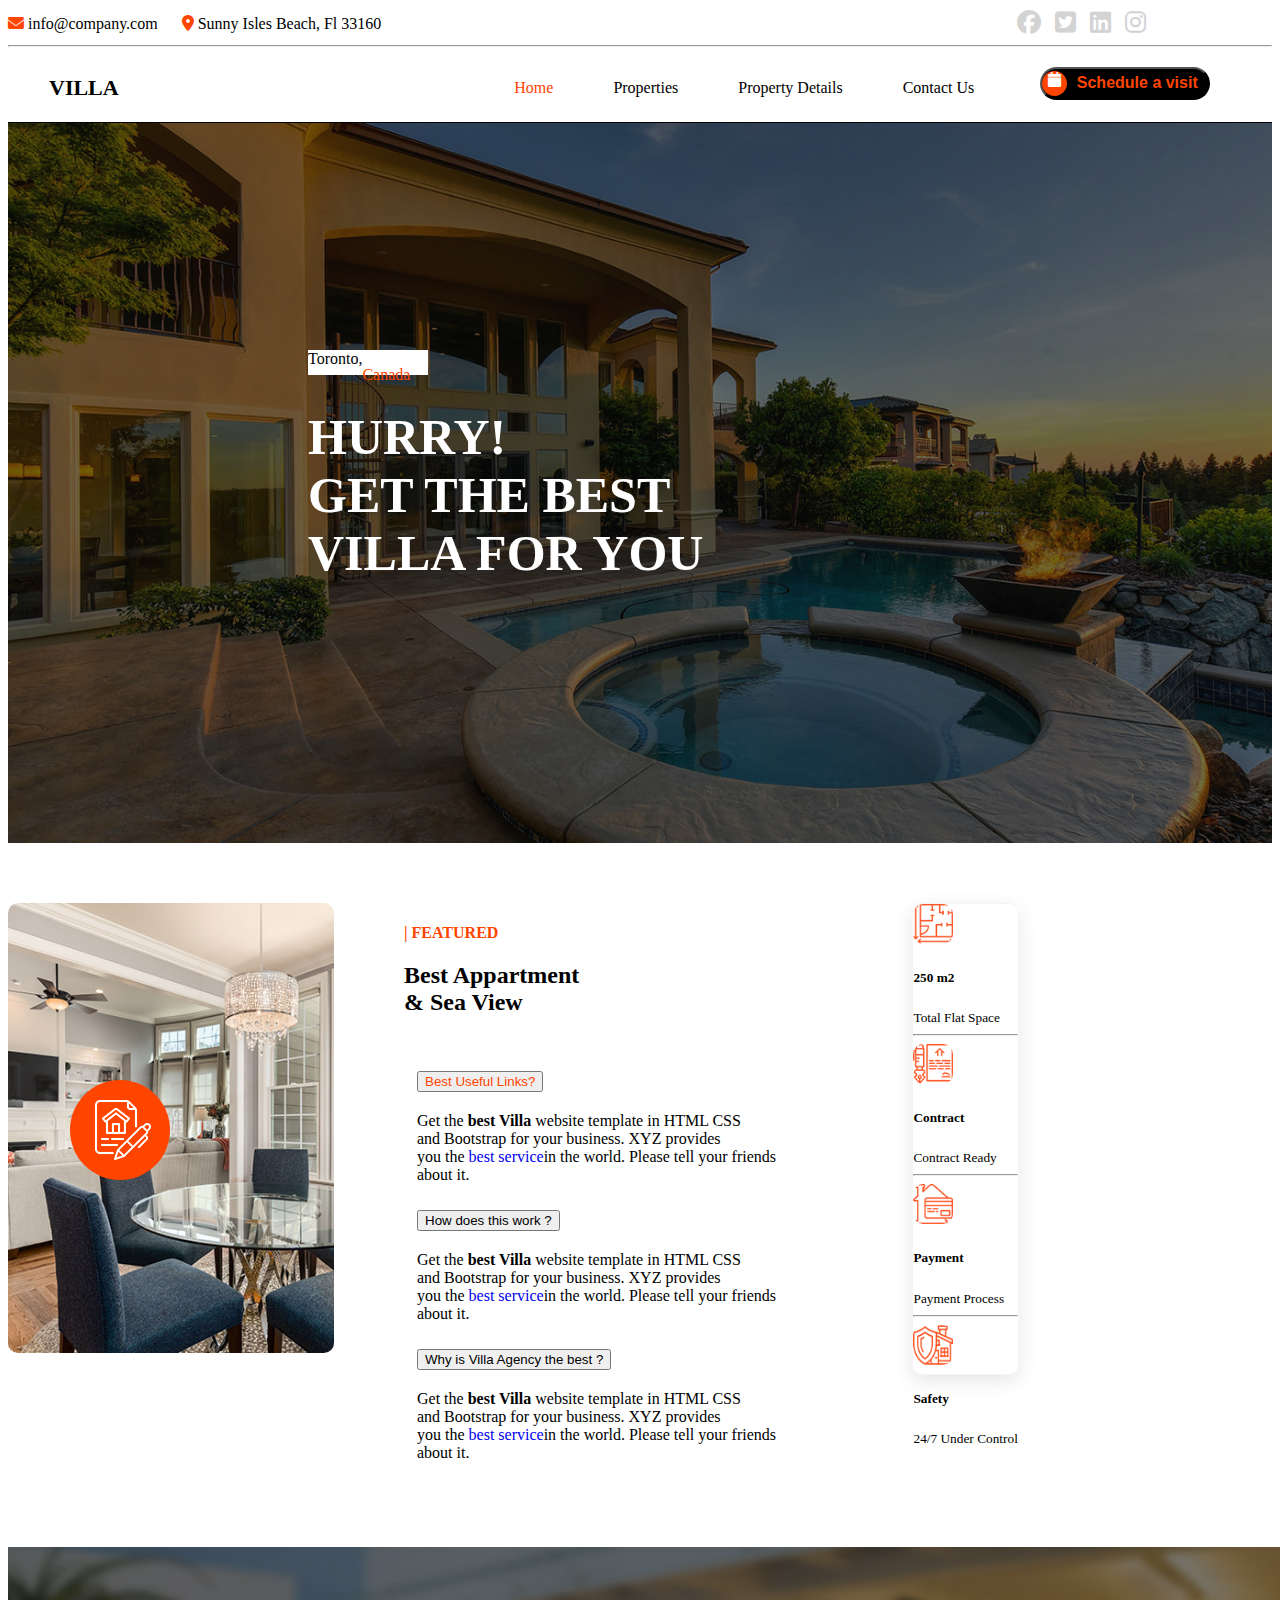
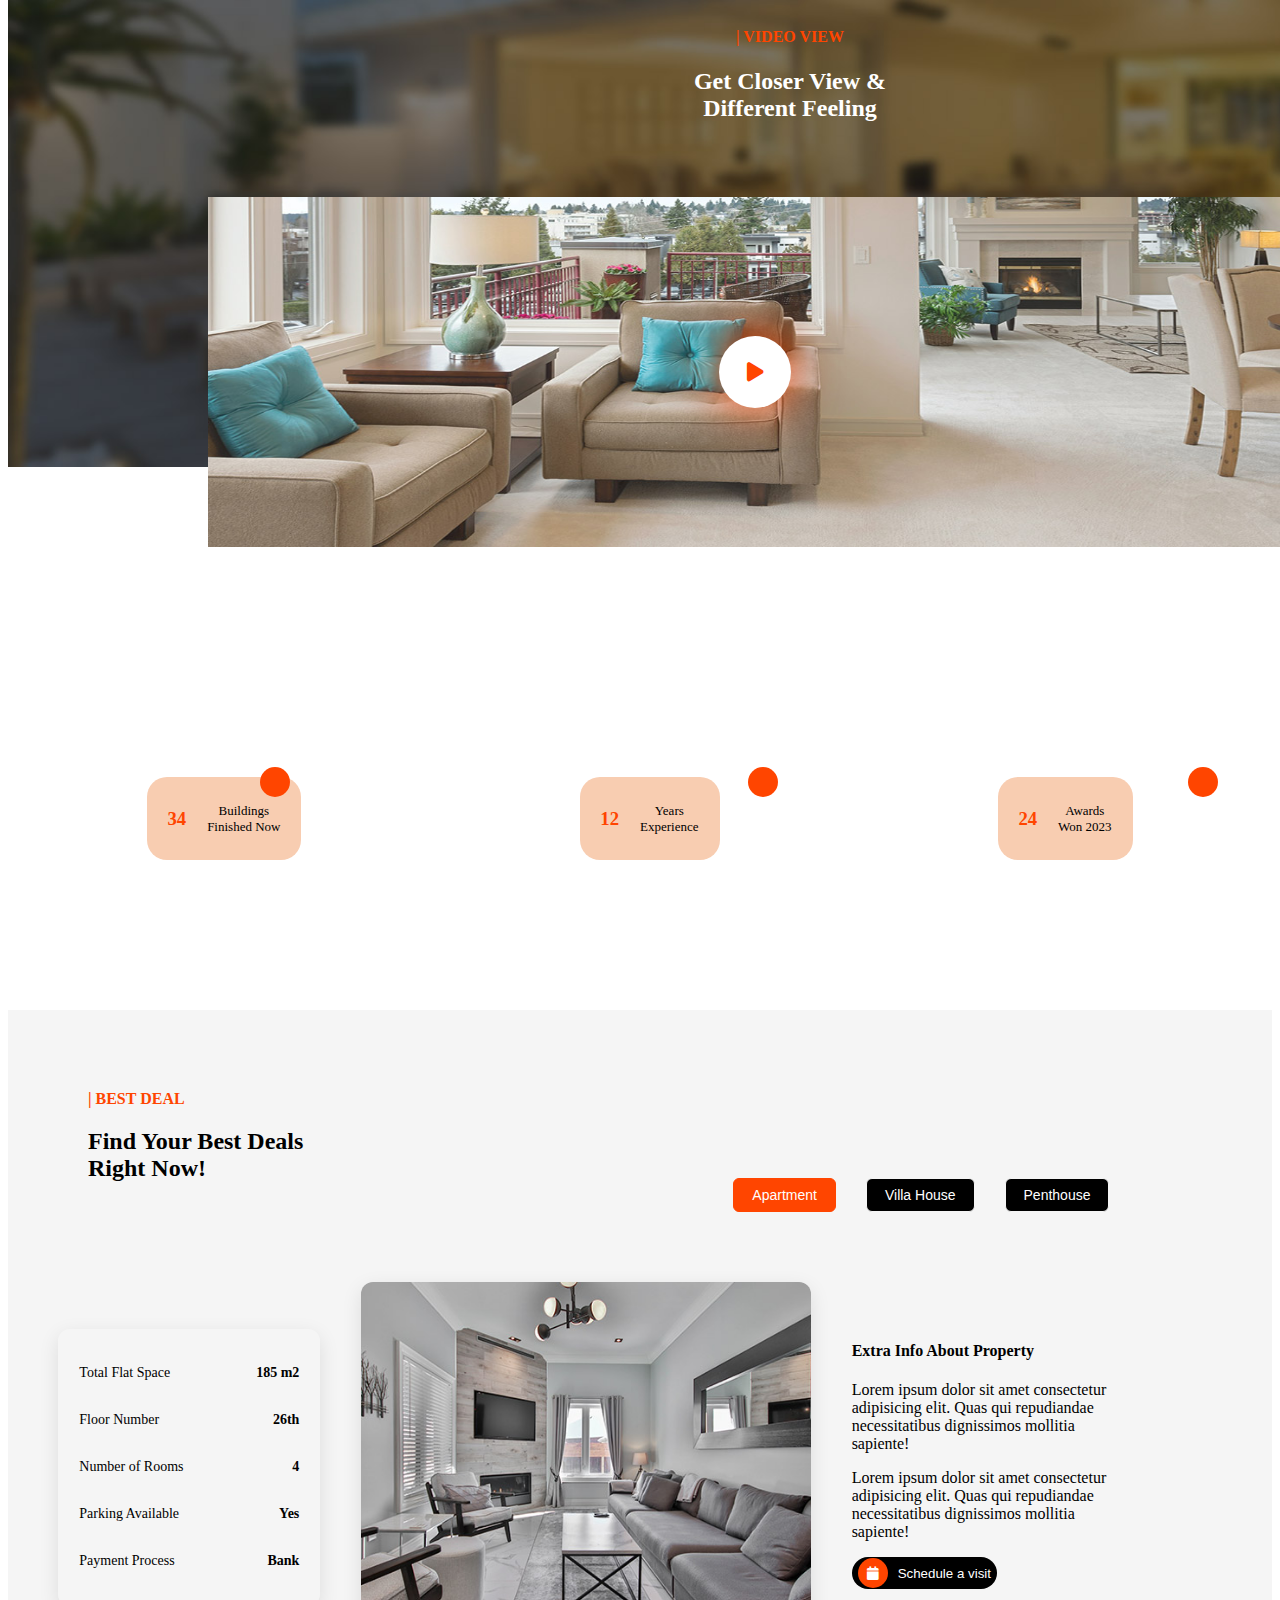
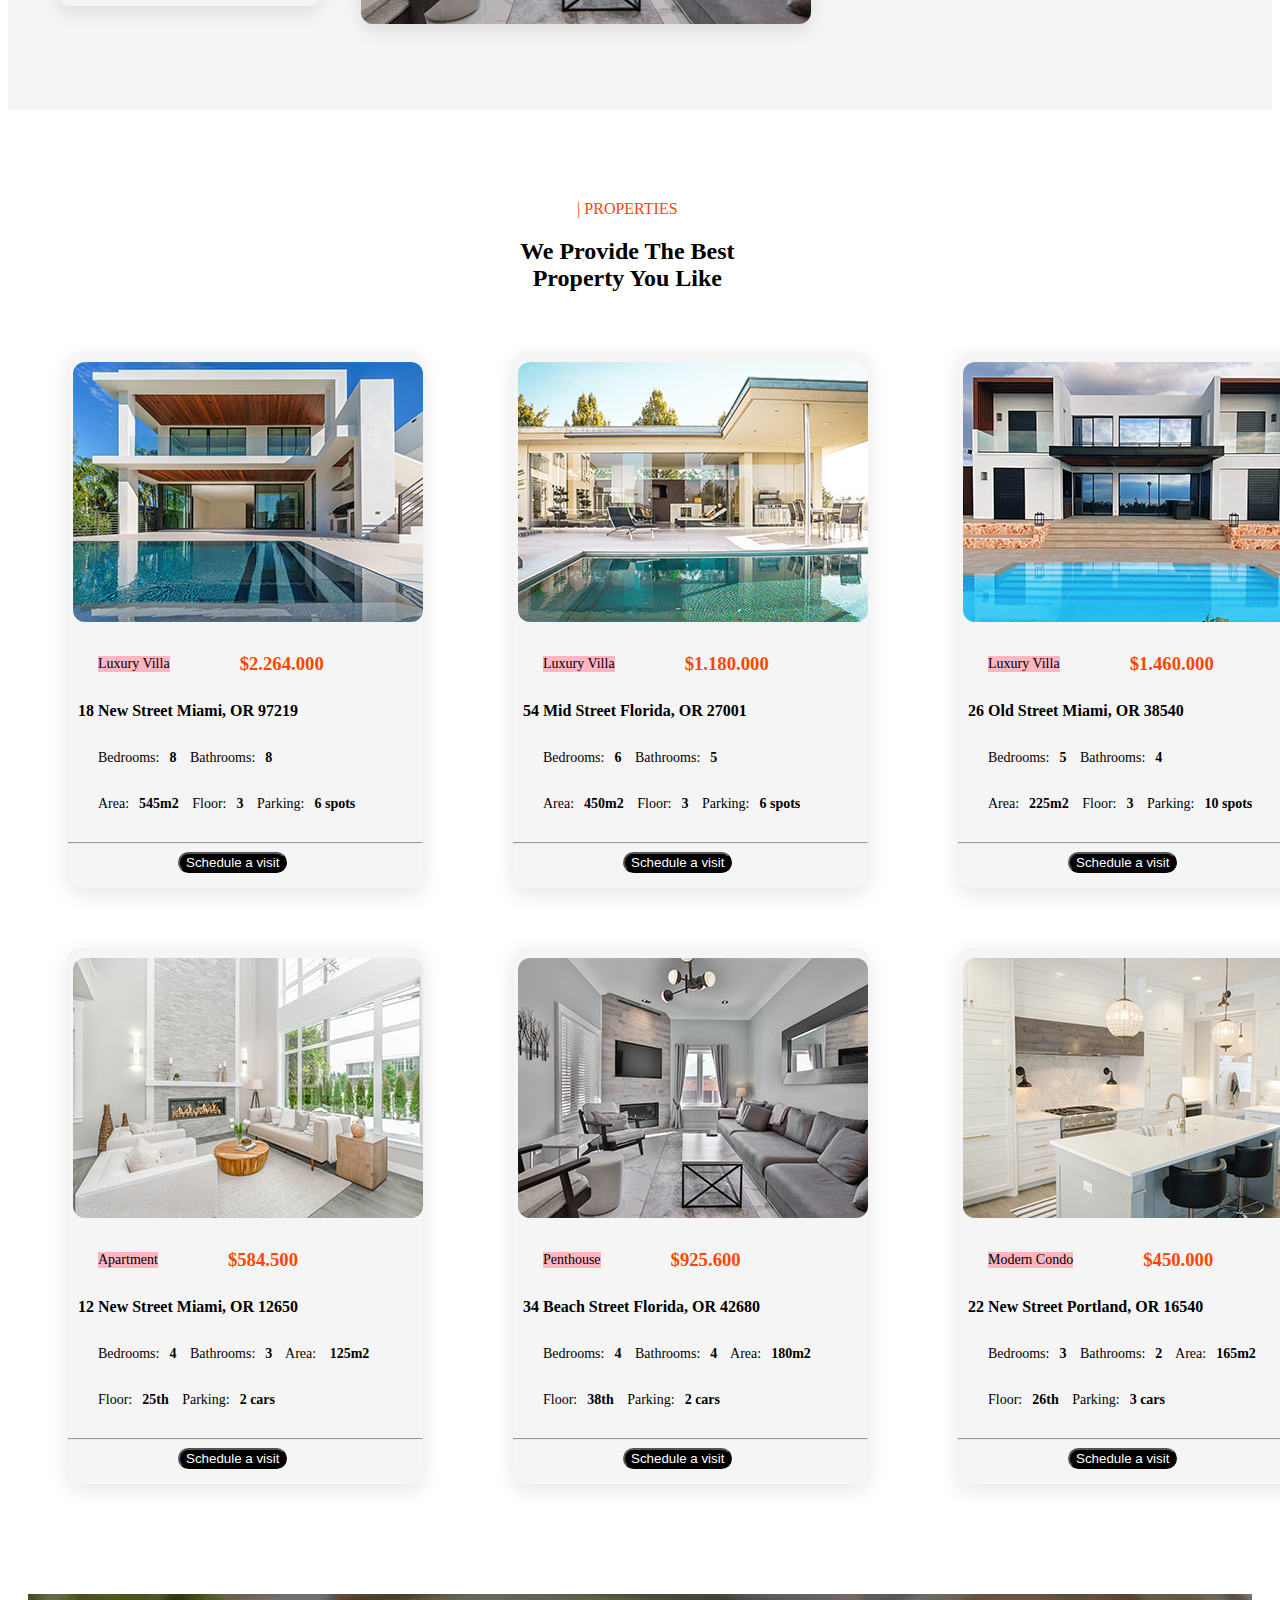
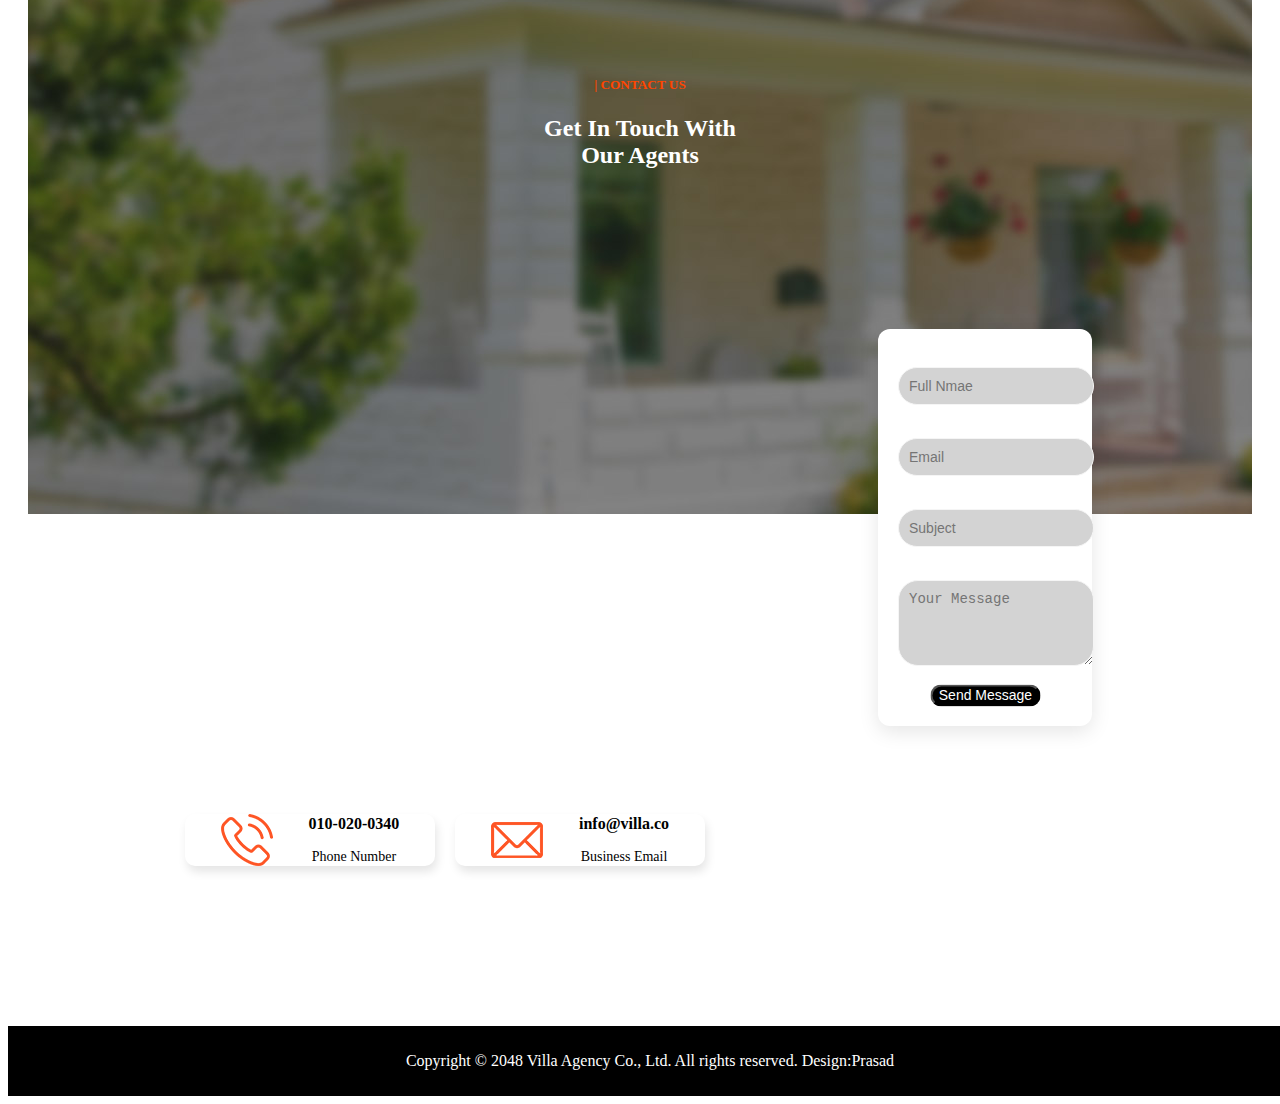
<file: index.html>
<!DOCTYPE html>
<html lang="en">

<head>
  <meta charset="UTF-8">
  <meta name="viewport" content="width=device-width, initial-scale=1.0">
  <title>Villas</title>
  <link rel="stylesheet" href="./styles.css">
  <link rel="stylesheet" href="https://cdnjs.cloudflare.com/ajax/libs/font-awesome/6.4.0/css/all.min.css">
  <link href="https://cdn.jsdelivr.net/npm/bootstrap@5.3.8/dist/css/bootstrap.min.css" rel="stylesheet"
    integrity="sha384-sRIl4kxILFvY47J16cr9ZwB07vP4J8+LH7qKQnuqkuIAvNWLzeN8tE5YBujZqJLB" crossorigin="anonymous">
</head>

<body>
  <!-- Header Section Start Here -->

  <header class="top-header">
    <div class="container">
      <div class="left">
        <span><i class="fa fa-envelope"></i> info@company.com</span>
        <span><i class="fa fa-map-marker-alt"></i> Sunny Isles Beach, Fl 33160</span>
      </div>
      <div class="right">
        <a href="#"><i class="fa-brands fa-facebook"></i></a>
        <a href="#"><i class="fa-brands fa-square-twitter"></i></a>
        <a href="#"><i class="fa-brands fa-linkedin"></i></a>
        <a href="#"><i class="fa-brands fa-instagram"></i></a>
      </div>
    </div>
  </header>
  <hr>

  <!-- Header Section Ends Here -->

  <!-- Nav Bar Starts Here -->
  <nav class="navbar" id="navbar">
    <div class="container">
      <h2 class="logo">VILLA</h2>
      <ul class="nav-links">
        <li><a href="#" class="active1">Home</a></li>
        <li><a href="./properties.html">Properties</a></li>
        <li><a href="./propertyDetails.html">Property Details</a></li>
        <li><a href="./contact.html">Contact Us</a></li>
      </ul>
      <button class="schedule-btn">
        <span class="icon"><i class="fa-solid fa-calendar"></i></span>
        Schedule a visit
      </button>
    </div>
  </nav>

  <!-- Nav Bar Ends Here -->


  <!-- Hero Section Starts Here -->

  <section class="hero">
    <div class="overlay">
      <div class="hero-text">
        <span class="tag">Toronto, <p class="tag1">Canada</p></span>
        <h1>HURRY!<br>GET THE BEST<br>VILLA FOR YOU</h1>
      </div>
    </div>
  </section>

  <!-- Hero Section Ends Here -->

  <!-- Featured Section Starts Here -->

  <section class="featured container">
    <div class="featured-start">
      <div class="featured-left">
        <img src="./assets/images/featured.jpg" alt="Apartment">
      </div>

      <div class="featured-middle">
        <h4 class="section-tag">| FEATURED</h4>
        <h2>Best Appartment <br>
          & Sea View</h2>

        <div class="accordion" id="accordionExample">
          <div class="accordion-item">
            <h2 class="accordion-header">
              <button class="accordion-button" type="button" data-bs-toggle="collapse" data-bs-target="#collapseOne"
                aria-expanded="true" aria-controls="collapseOne" id="active">
                Best Useful Links?
              </button>
            </h2>
            <div id="collapseOne" class="accordion-collapse collapse show" data-bs-parent="#accordionExample">
              <div class="accordion-body">
                Get the <b>best Villa</b> website template in HTML CSS <br>
                and Bootstrap for your business. XYZ provides <br>
                you the <a href="#">best service</a>in the world.
                Please tell your friends about it.
              </div>
            </div>
          </div>
          <div class="accordion-item">
            <h2 class="accordion-header">
              <button class="accordion-button collapsed" type="button" data-bs-toggle="collapse"
                data-bs-target="#collapseTwo" aria-expanded="false" aria-controls="collapseTwo">
                How does this work ?
              </button>
            </h2>
            <div id="collapseTwo" class="accordion-collapse collapse" data-bs-parent="#accordionExample">
              <div class="accordion-body">
                Get the <b>best Villa</b> website template in HTML CSS <br>
                and Bootstrap for your business. XYZ provides <br>
                you the <a href="#">best service</a>in the world.
                Please tell your friends about it.
              </div>
            </div>
          </div>
          <div class="accordion-item">
            <h2 class="accordion-header">
              <button class="accordion-button collapsed" type="button" data-bs-toggle="collapse"
                data-bs-target="#collapseThree" aria-expanded="false" aria-controls="collapseThree">
                Why is Villa Agency the best ?
              </button>
            </h2>
            <div id="collapseThree" class="accordion-collapse collapse" data-bs-parent="#accordionExample">
              <div class="accordion-body">
                Get the <b>best Villa</b> website template in HTML CSS <br>
                and Bootstrap for your business. XYZ provides <br>
                you the <a href="#">best service</a>in the world.
                Please tell your friends about it.
              </div>
            </div>
          </div>
        </div>
      </div>

      <div class="cards">
        <div class="card p-3  border-0 mb-3">
          <div class="d-flex align-items-center">
            <img src="./assets/images/info-icon-01.png" alt="Area" class="feature-icon me-3">
            <div>
              <h5 class="fw-bold">250 m2</h5>
              <small class="text-muted">Total Flat Space</small>
            </div>
          </div>
        </div>
        <hr>

        <div class="card p-3  border-0 mb-3">
          <div class="d-flex align-items-center">
            <img src="./assets/images/info-icon-02.png" alt="Contract" class="feature-icon me-3">
            <div>
              <h5 class=" fw-bold">Contract</h5>
              <small class="text-muted">Contract Ready</small>
            </div>
          </div>
        </div>
        <hr>

        <div class="card p-3  border-0 mb-3">
          <div class="d-flex align-items-center">
            <img src="./assets/images/info-icon-03.png" alt="Payment" class="feature-icon me-3">
            <div>
              <h5 class="fw-bold">Payment</h5>
              <small class="text-muted">Payment Process</small>
            </div>
          </div>
        </div>
        <hr>

        <div class="card p-3  border-0">
          <div class="d-flex align-items-center">
            <img src="./assets/images/info-icon-04.png" alt="Safety" class="feature-icon me-3">
            <div>
              <h5 class="fw-bold">Safety</h5>
              <small class="text-muted">24/7 Under Control</small>
            </div>
          </div>
        </div>
      </div>
    </div>
    <div class="featuredicon"> </div>

  </section>

  <!-- Featured Section Ends Here -->

  <!-- Video Section Starts Here -->
  <div class="video-bg">
    <h4 class="video-tag">| VIDEO VIEW</h4>
    <h2>Get Closer View & <br>
      Different Feeling</h2>
    <div class="video-frame">
      <div class="play-btn"><i class="fa fa-play"></i></div>
    </div>
  </div>


  <div class="stats">

    <div class="stat">
      <h3>34</h3>
      <p>Buildings <br>Finished Now</p>
    </div>
    <div class="orange1"></div>

    <div class="stat">
      <h3>12</h3>
      <p>Years <br>Experience</p>
    </div>
    <div class="orange2"></div>

    <div class="stat">
      <h3>24</h3>
      <p>Awards <br>Won 2023</p>
    </div>
    <div class="orange3"></div>

  </div>
  <!-- Video Section Ends Here -->

  <!-- Deals Section Starts Here -->

  <section class="deals">
    <div class="deal-button">
      <div class="deal-tag">
        <b class="deal-tag1">| BEST DEAL</b><br>
        <h2>Find Your Best Deals <br>
          Right Now!</h2>
      </div>
      <div class="buttons">
        <button class="active">Apartment</button>
        <button class="house">Villa House</button>
        <button class="house">Penthouse</button>
      </div>
    </div>
    <div class="deal-content">
      <div class="deal-left">
        <ul>
          <li>Total Flat Space <b>185 m2</b></li>
          <li>Floor Number <b>26th</b></li>
          <li>Number of Rooms <b>4</b></li>
          <li>Parking Available <b>Yes</b></li>
          <li>Payment Process <b>Bank</b></li>
        </ul>
      </div>

      <div class="deal-middle">
        <img src="./assets/images/deal-01.jpg" alt="deals">
      </div>
      <div class="deal-right">

        <h4>Extra Info About Property</h4>
        <p>Lorem ipsum dolor sit amet consectetur <br>
          adipisicing elit. Quas qui repudiandae <br>
          necessitatibus dignissimos mollitia <br>
          sapiente!</p>

        <p>Lorem ipsum dolor sit amet consectetur <br>
          adipisicing elit. Quas qui repudiandae <br>
          necessitatibus dignissimos mollitia <br>
          sapiente!</p>

        <button class="deal-btn">
          <span class="icon1"><i class="fa-solid fa-calendar"></i></span>
          Schedule a visit
        </button>
      </div>
    </div>
  </section>

  <!-- Deals Section Ends Here -->

  <!-- Properties Section Starts Here -->

  <section class="properties">
    <div class="sub">
      <p class="subtitle">| PROPERTIES</p>
      <h2>We Provide The Best<br>Property You Like</h2>
    </div>

    <div class="properties-card">
      <div class="properties-cards">
        <img src="./assets/images/property-01.jpg" alt="Property 1">
        <div class="price">
          <p class="badge luxury1">Luxury Villa</p>
          <h3>$2.264.000</h3>
        </div>
        <b>18 New Street Miami, OR 97219</b>

        <p> Bedrooms:<b>8</b>
          Bathrooms:<b>8</b></p>
        <p>Area:<b>545m2</b>
          Floor:<b>3</b>
          Parking:<b>6 spots</b></p>
        <hr>
        <button class="visit">Schedule a visit</button>
      </div>

      <div class="properties-cards">
        <img src="./assets/images/property-02.jpg" alt="Property 1">
        <div class="price">
          <p class="badge luxury1">Luxury Villa</p>
          <h3>$1.180.000</h3>
        </div>
        <b>54 Mid Street Florida, OR 27001</b>
        <p>Bedrooms:<b>6</b>
          Bathrooms:<b>5</b></p>
        <p>Area:<b>450m2</b>
          Floor:<b>3</b>
          Parking:<b>6 spots</b></p>
        <hr>
        <button class="visit">Schedule a visit</button>
      </div>

      <div class="properties-cards">
        <img src="./assets/images/property-03.jpg" alt="Property 1">
        <div class="price">
          <p class="badge luxury1">Luxury Villa</p>
          <h3>$1.460.000</h3>
        </div>
        <b>26 Old Street Miami, OR 38540</b>
        <p>Bedrooms:<b>5</b>
          Bathrooms:<b>4</b></p>
        <p>Area:<b>225m2</b>
          Floor:<b>3</b>
          Parking:<b>10 spots</b></p>
        <hr>
        <button class="visit">Schedule a visit</button>
      </div>

    </div>
    <div class="properties-card">
      <div class="properties-cards">
        <img src="./assets/images/property-04.jpg" alt="Property 1">
        <div class="price">
          <p class="badge luxury1">Apartment</p>
          <h3>$584.500</h3>
        </div>
        <b>12 New Street Miami, OR 12650</b>
        <p> Bedrooms:<b>4</b>
          Bathrooms:<b>3</b>
          Area: <b>125m2</b></p>
        <p> Floor:<b>25th</b>
          Parking:<b>2 cars</b></p>
        <hr>
        <button class="visit">Schedule a visit</button>
      </div>

      <div class="properties-cards">
        <img src="./assets/images/property-05.jpg" alt="Property 1">
        <div class="price">
          <p class="badge luxury1">Penthouse</p>
          <h3>$925.600</h3>
        </div>
        <b>34 Beach Street Florida, OR 42680</b>
        <p>Bedrooms:<b>4</b>
          Bathrooms:<b>4</b>
          Area:<b>180m2</b></p>
        <p>Floor:<b>38th</b>
          Parking:<b>2 cars</b></p>
        <hr>
        <button class="visit">Schedule a visit</button>
      </div>

      <div class="properties-cards">
        <img src="./assets/images/property-06.jpg" alt="Property 1">
        <div class="price">
          <p class="badge luxury1">Modern Condo</p>
          <h3>$450.000</h3>
        </div>
        <b>22 New Street Portland, OR 16540</b>
        <p>Bedrooms:<b>3</b>
          Bathrooms:<b>2</b>
          Area:<b>165m2</b></p>
        <p> Floor:<b>26th</b>
          Parking:<b>3 cars</b></p>
        <hr>
        <button class="visit">Schedule a visit</button>
      </div>
    </div>
  </section>

  <!-- Properties Section Ends Here -->

  <!-- Contact Section Starts Here -->

  <section class="contact-section">
    <div class="title">
      <h5 class="sub-title">| CONTACT US</h5>
      <h2>Get In Touch With <br> Our Agents</h2>

      <div class="contact-container">
        <div class="map">
          <iframe
            src="https://www.google.com/maps/embed?pb=!1m18!1m12!1m3!1d406062.26008847635!2d82.8885214818924!3d17.70242955826712!2m3!1f0!2f0!3f0!3m2!1i1024!2i768!4f13.1!3m3!1m2!1s0x3a395afb375cec97%3A0xc0775a251e45f1ed!2sRushikonda%20Beach!5e1!3m2!1sen!2sin!4v1757775574494!5m2!1sen!2sin"
            width="600" height="450" style="border:0;" allowfullscreen="" loading="lazy"
            referrerpolicy="no-referrer-when-downgrade">
          </iframe>
        </div>

        <div class="form">
          <form>
            <label for="name"> Name</label>
            <input type="text" id="name" name="name" placeholder="Full Nmae">

            <label for="email">Email</label>
            <input type="email" id="email" name="email" placeholder="Email">


            <label for="subject">Subject</label>
            <input type="subject" id="subject" name="subject" placeholder="Subject">

            <label for="message">Message</label>
            <textarea placeholder="Your Message" rows="4"></textarea>
            <button class="submit">Send Message</button>
          </form>
        </div>
      </div>
    </div>

    <div class="info-boxes">
      <div class="info">
        <img src="./assets/images/phone-icon.png" alt="phone">
        <p><strong>010-020-0340</strong><br>Phone Number</p>
      </div>
      <div class="info">
        <img src="./assets/images/email-icon.png" alt="mail">
        <p><strong>info@villa.co</strong><br>Business Email</p>
      </div>
    </div>
  </section>

  <!-- Contact Section Ends Here -->

  <!-- Footer Section Starts Here -->
  <footer>
    <p>Copyright © 2048 Villa Agency Co., Ltd. All rights reserved. Design:Prasad</p>
  </footer>
  <!-- Footer Section Ends Here -->
</body>
<script src="https://cdn.jsdelivr.net/npm/bootstrap@5.3.8/dist/js/bootstrap.bundle.min.js"
  integrity="sha384-FKyoEForCGlyvwx9Hj09JcYn3nv7wiPVlz7YYwJrWVcXK/BmnVDxM+D2scQbITxI" crossorigin="anonymous"></script>

</html>
</file>
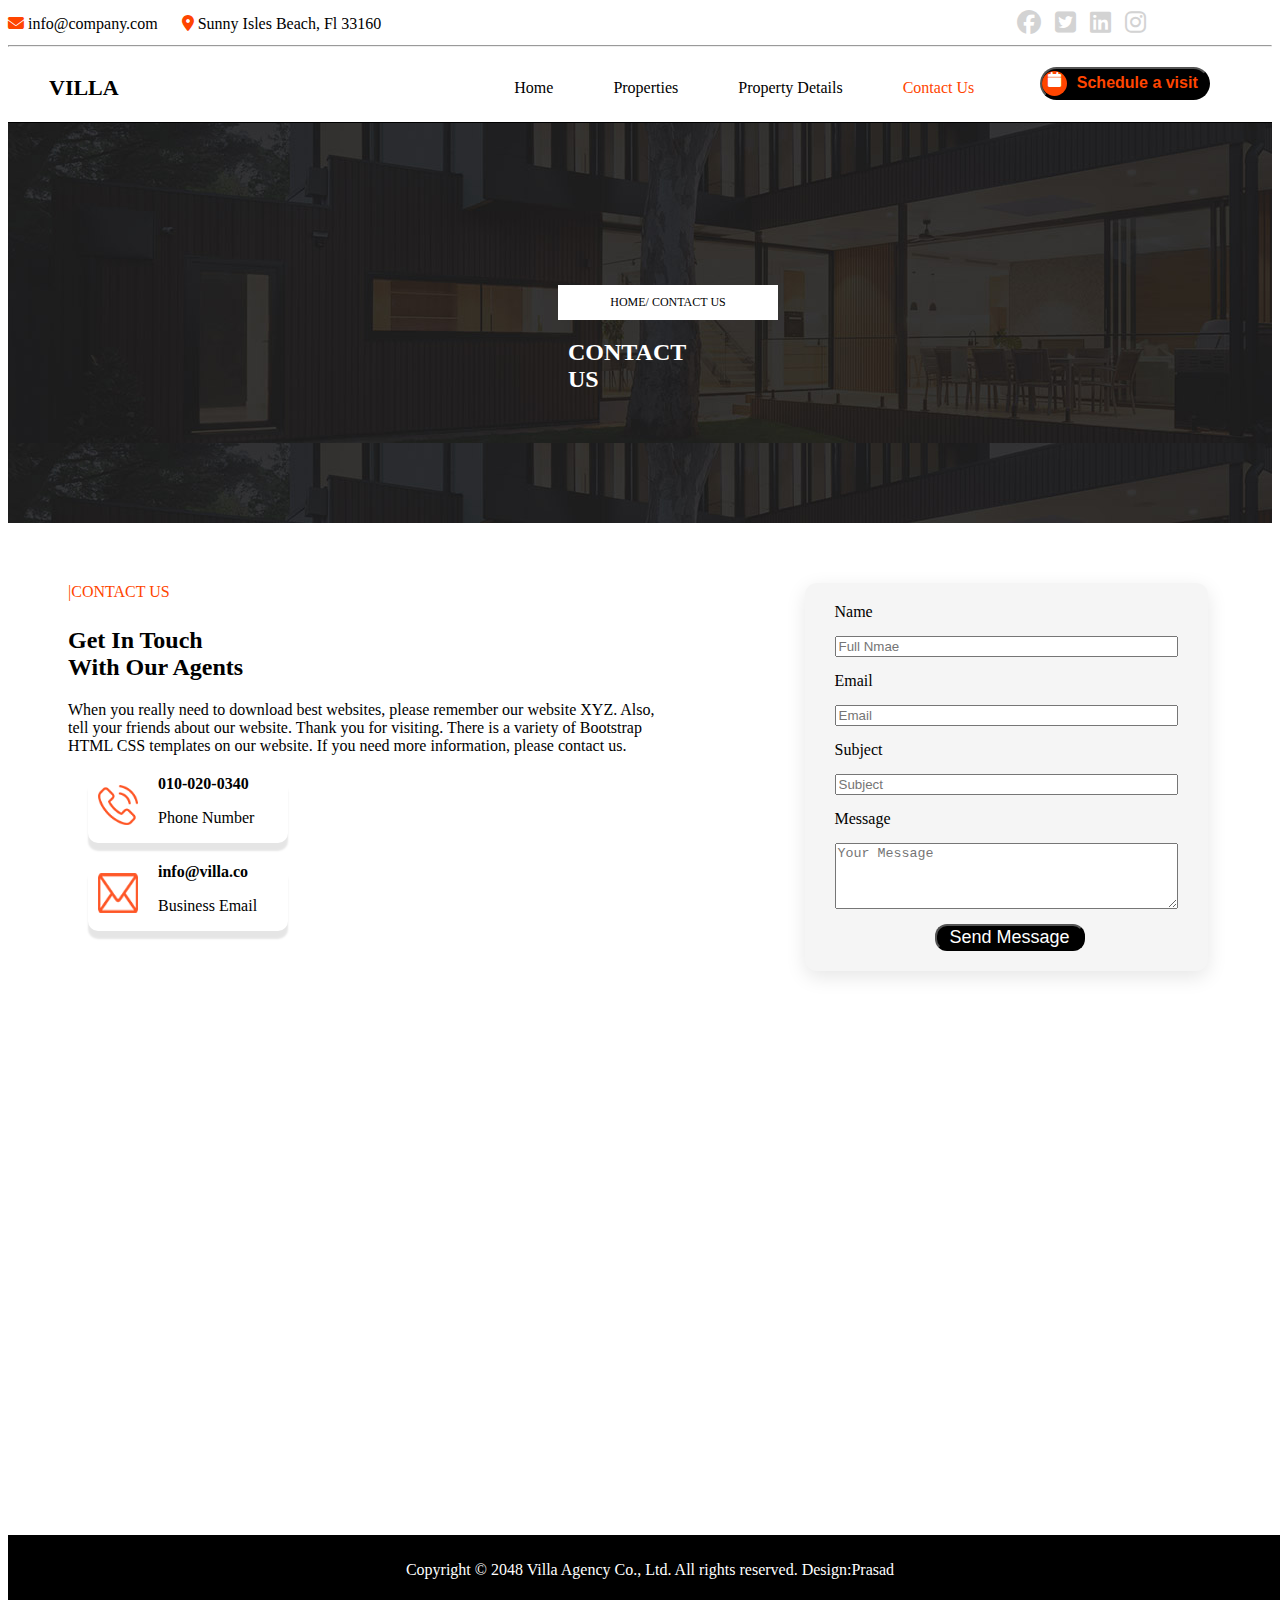
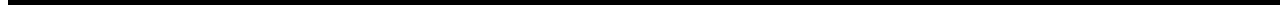
<file: contact.html>
<!DOCTYPE html>
<html lang="en">

<head>
  <meta charset="UTF-8">
  <meta name="viewport" content="width=device-width, initial-scale=1.0">
  <title>Contact Us</title>
  <link rel="stylesheet" href="./styles.css">
  <link rel="stylesheet" href="https://cdnjs.cloudflare.com/ajax/libs/font-awesome/6.4.0/css/all.min.css">
  <link href="https://cdn.jsdelivr.net/npm/bootstrap@5.3.8/dist/css/bootstrap.min.css" rel="stylesheet"
    integrity="sha384-sRIl4kxILFvY47J16cr9ZwB07vP4J8+LH7qKQnuqkuIAvNWLzeN8tE5YBujZqJLB" crossorigin="anonymous">
</head>

<body>
    <!-- Header Section Start Here -->

    <header class="top-header">
        <div class="container">
            <div class="left">
                <span><i class="fa fa-envelope"></i> info@company.com</span>
                <span><i class="fa fa-map-marker-alt"></i> Sunny Isles Beach, Fl 33160</span>
            </div>
            <div class="right">
                <a href="#"><i class="fa-brands fa-facebook"></i></a>
                <a href="#"><i class="fa-brands fa-square-twitter"></i></a>
                <a href="#"><i class="fa-brands fa-linkedin"></i></a>
                <a href="#"><i class="fa-brands fa-instagram"></i></a>
            </div>
        </div>
    </header>
    <hr>

    <!-- Header Section Ends Here -->

    <!-- Nav Bar Starts Here -->

    <nav class="navbar">
        <div class="container">
            <h2 class="logo">VILLA</h2>
            <ul class="nav-links">
                <li><a href="./index.html">Home</a></li>
                <li><a href="./properties.html">Properties</a></li>
                <li><a href="./propertyDetails.html">Property Details</a></li>
                <li><a href="#" class="active4">Contact Us</a></li>
            </ul>
            <button class="schedule-btn">
                <span class="icon"><i class="fa-solid fa-calendar"></i></span>
                Schedule a visit
            </button>
        </div>
    </nav>

    <!-- Nav Bar Ends Here -->

    <!-- Head Section Starts Here -->

    <section class="head">
        <div class="properties-header">
            <p>HOME/ CONTACT US</p>
            <h2>CONTACT US</h2>
        </div>
    </section>
    <!-- Head Section Ends Here -->

    <!-- Contact Sections Starts Here -->

    <section class="contact-table">
        <div class="contact-table1">
            <!-- Left Side: Info -->
            <div class="contact-title">
                <span class="tag">|CONTACT US</span>
                <h2>Get In Touch <br> With Our Agents</h2>
                <p>
                    When you really need to download best websites, please remember our website XYZ. Also, <br>
                    tell your friends about our website. Thank you for visiting. There is a variety of Bootstrap
                    <br>
                    HTML CSS templates on our website. If you need more information, please contact us.
                </p>

                <div class="info-box">
                    <div class="info-item ">
                        <img src="./assets/images/phone-icon.png" alt="">
                        <div>
                            <strong>010-020-0340</strong><br>
                            <p>Phone Number</p>
                        </div>

                    </div>
                    <div class="info-item">
                        <img src="./assets/images/email-icon.png" alt="">
                        <div>
                            <strong>info@villa.co</strong><br>
                            <p> Business Email</p>
                        </div>
                    </div>
                </div>
            </div>

            <!-- Right Side: Form -->

            <div class="form1">
                <form>
                    <label for="name"> Name</label>
                    <input type="text" id="name" name="name" placeholder="Full Nmae">

                    <label for="email">Email</label>
                    <input type="email" id="email" name="email" placeholder="Email">


                    <label for="subject">Subject</label>
                    <input type="subject" id="subject" name="subject" placeholder="Subject">
                    <label for="message">Message</label>
                    <textarea placeholder="Your Message" rows="4"></textarea>
                    <button class="submit1">Send Message</button>
                </form>
            </div>
        </div>
    </section>

    <!-- Contact Sections Starts Here -->

    <!-- Maps Sections Starts Here -->

    <div class="map1">
        <iframe
            src="https://www.google.com/maps/embed?pb=!1m18!1m12!1m3!1d406062.26008847635!2d82.8885214818924!3d17.70242955826712!2m3!1f0!2f0!3f0!3m2!1i1024!2i768!4f13.1!3m3!1m2!1s0x3a395afb375cec97%3A0xc0775a251e45f1ed!2sRushikonda%20Beach!5e1!3m2!1sen!2sin!4v1757775574494!5m2!1sen!2sin"
            width="600" height="450" style="border:0;" allowfullscreen="" loading="lazy"
            referrerpolicy="no-referrer-when-downgrade" class="googlemap">
        </iframe>
    </div>

    <!-- Maps Sections Ends Here -->

    <!-- Footer Section Starts Here -->

    <footer>
        <p>Copyright © 2048 Villa Agency Co., Ltd. All rights reserved. Design:Prasad</p>
    </footer>

    <!-- Footer Section Ends Here -->

    <script src="https://cdn.jsdelivr.net/npm/bootstrap@5.3.8/dist/js/bootstrap.bundle.min.js"
        integrity="sha384-FKyoEForCGlyvwx9Hj09JcYn3nv7wiPVlz7YYwJrWVcXK/BmnVDxM+D2scQbITxI"
        crossorigin="anonymous"></script>

</body>

</html>
</file>
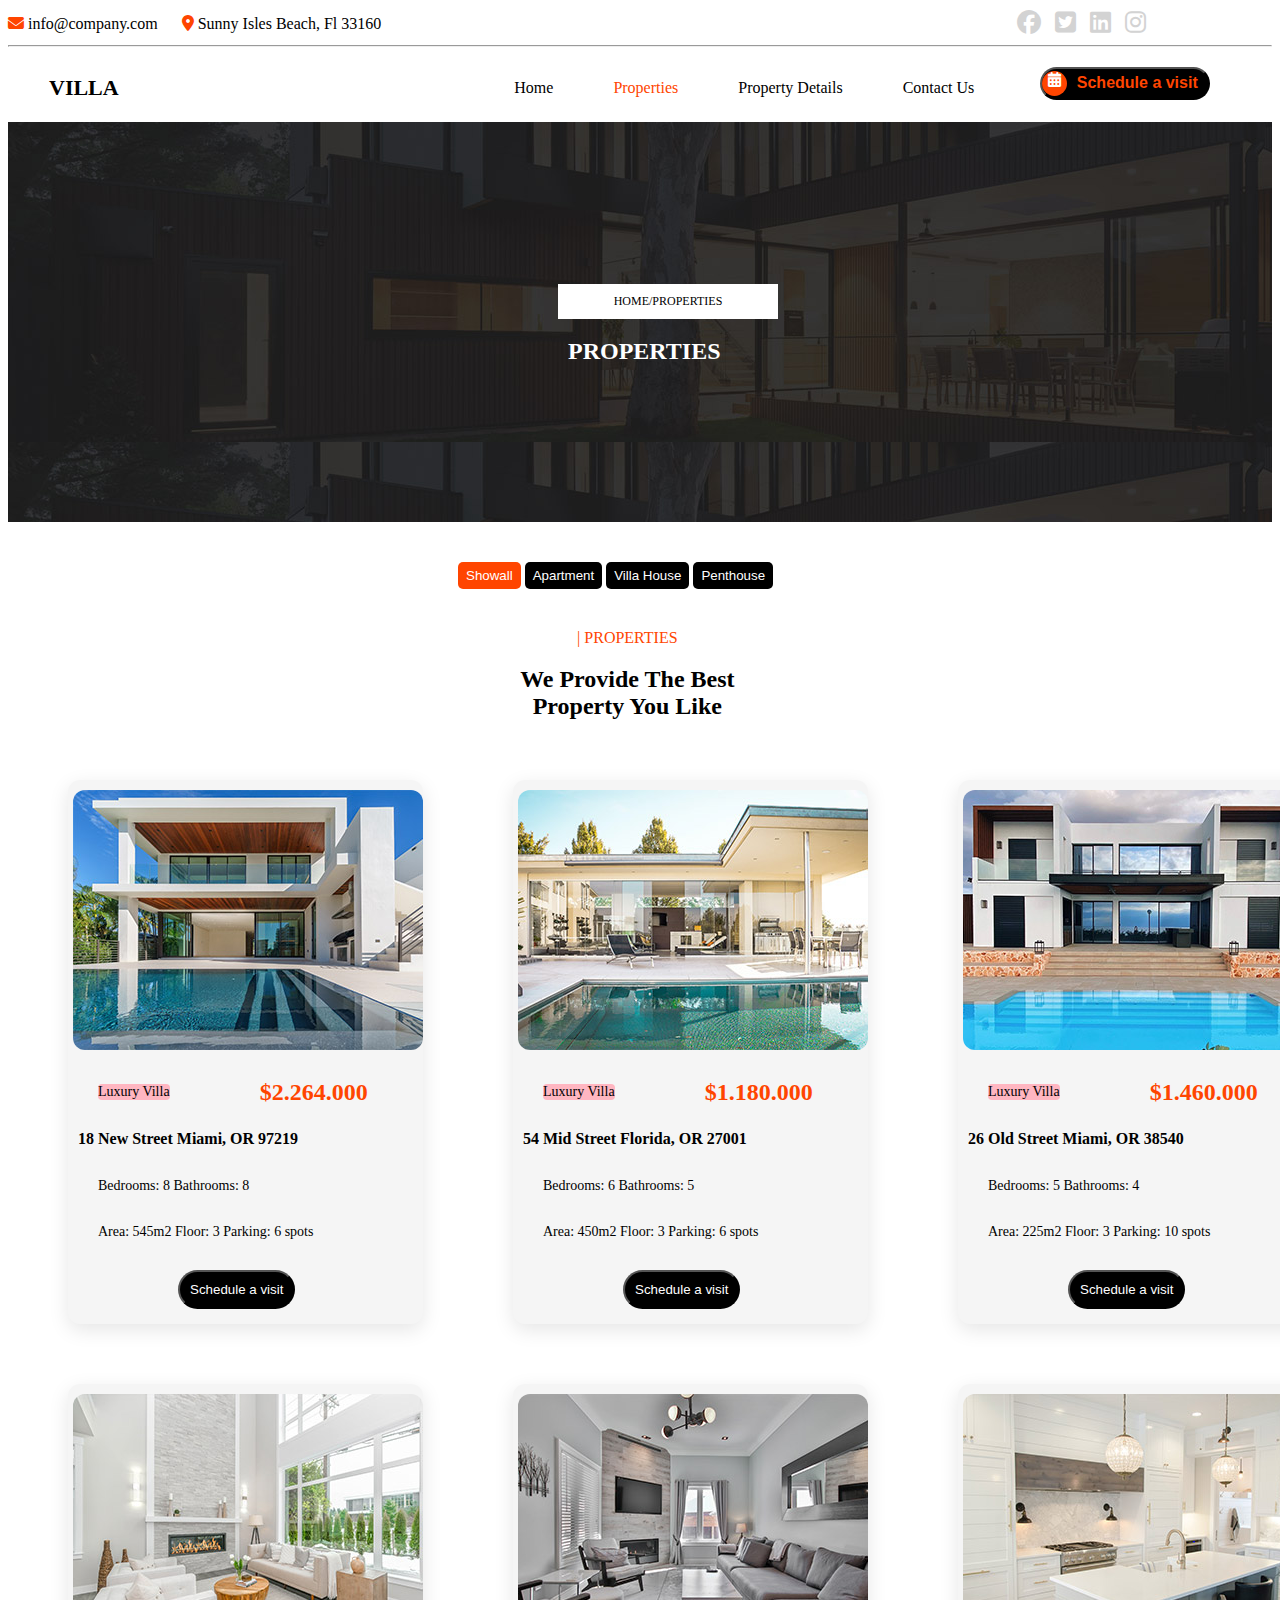
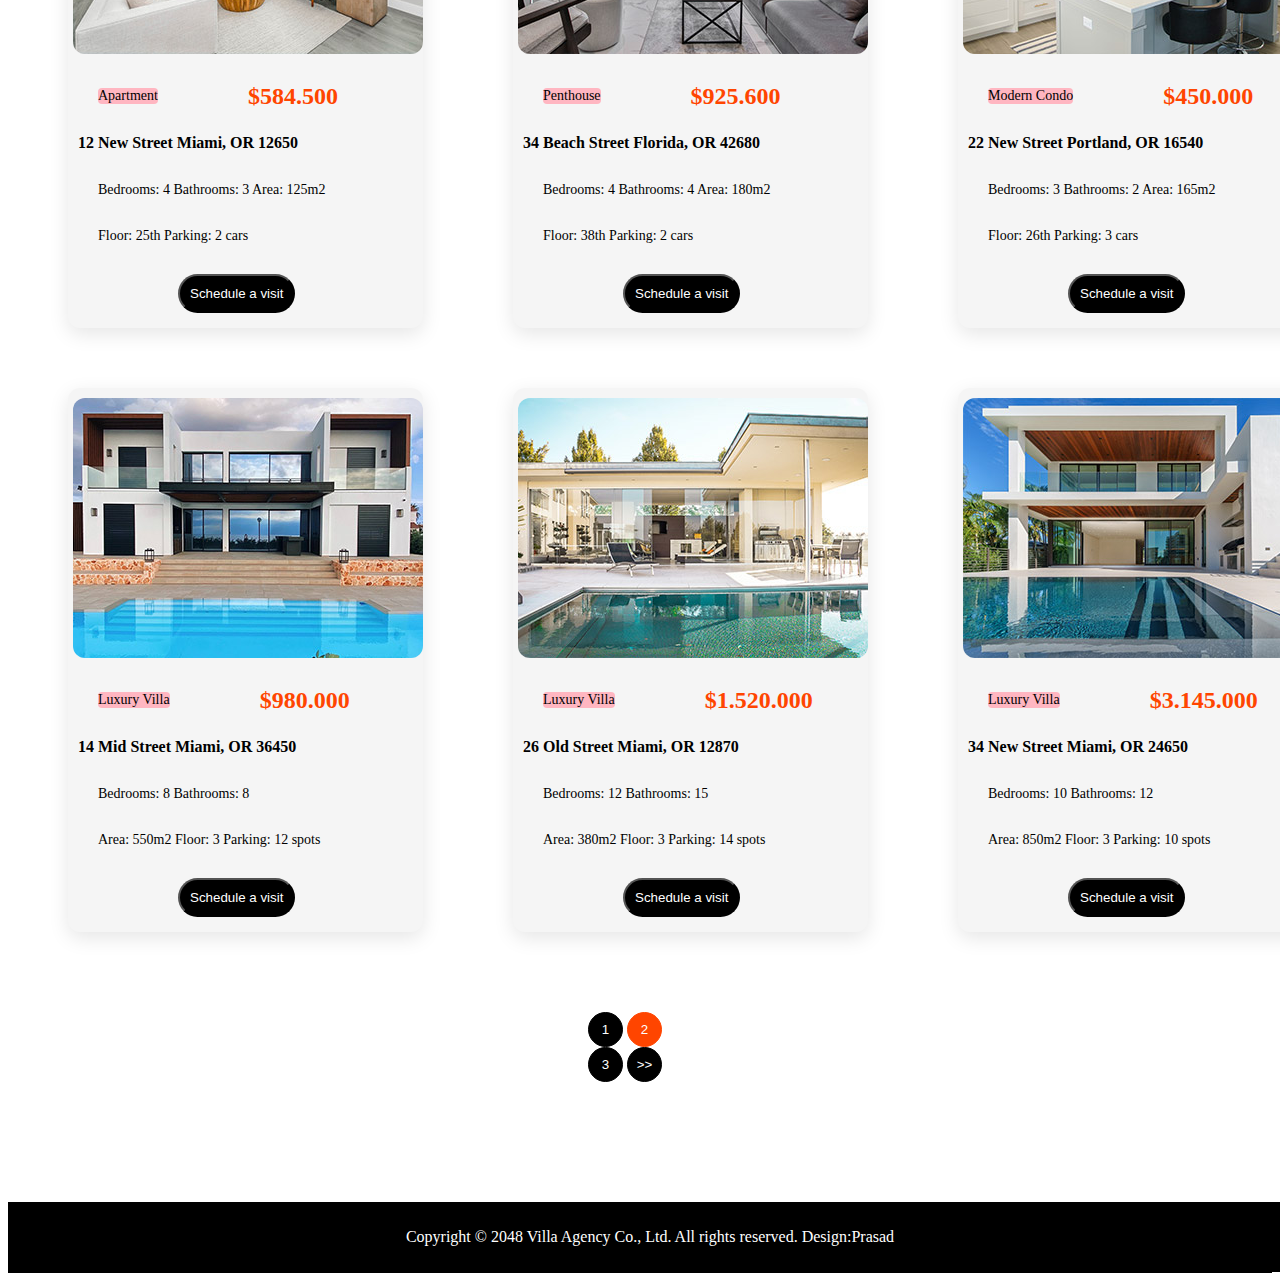
<file: properties.html>
<!DOCTYPE html>
<html lang="en">

<head>
  <meta charset="UTF-8">
  <meta name="viewport" content="width=device-width, initial-scale=1.0">
  <title>properties</title>
  <link rel="stylesheet" href="./styles.css">
 <link rel="stylesheet" href="https://cdnjs.cloudflare.com/ajax/libs/font-awesome/6.4.0/css/all.min.css">
  <link href="https://cdn.jsdelivr.net/npm/bootstrap@5.3.8/dist/css/bootstrap.min.css" rel="stylesheet"
    integrity="sha384-sRIl4kxILFvY47J16cr9ZwB07vP4J8+LH7qKQnuqkuIAvNWLzeN8tE5YBujZqJLB" crossorigin="anonymous">
</head>

<body>

  <header class="top-header">
    <div class="container">
      <div class="left">
        <span><i class="fa fa-envelope"></i> info@company.com</span>
        <span><i class="fa fa-map-marker-alt"></i> Sunny Isles Beach, Fl 33160</span>
      </div>
      <div class="right">
        <a href="#"><i class="fa-brands fa-facebook"></i></a>
        <a href="#"><i class="fa-brands fa-square-twitter"></i></a>
        <a href="#"><i class="fa-brands fa-linkedin"></i></a>
        <a href="#"><i class="fa-brands fa-instagram"></i></a>
      </div>
    </div>
  </header>
  <hr>

  <nav class="navbar">
    <div class="container">
      <h2 class="logo">VILLA</h2>
      <ul class="nav-links">
        <li><a href="./index.html">Home</a></li>
        <li><a href="#" class="active2">Properties</a></li>
        <li><a href="#">Property Details</a></li>
        <li><a href="#">Contact Us</a></li>
      </ul>
      <button class="schedule-btn">
        <span class="icon"><i class="fa-solid fa-calendar-days"></i></span>
        Schedule a visit
      </button>
    </div>
    <section class="head">
      <div class="properties-header">
        <p>HOME/PROPERTIES</p>
        <h2>PROPERTIES</h2>
      </div>
    </section>

    <section class="btn">
      <div class="button">
        <button class="active">Showall</button>
        <button class="house">Apartment</button>
        <button class="house">Villa House</button>
        <button class="house">Penthouse</button>
      </div>
    </section>


    <section class="properties1">
      <div class="sub1">
        <p class="subtitle1">| PROPERTIES</p>
        <h2>We Provide The Best<br>Property You Like</h2>
      </div>

      <div class="properties-card1">
        <div class="properties-cards1">
          <img src="./assets/images/property-01.jpg" alt="Property 1">
          <div class="price1">
            <p class="badge luxury1">Luxury Villa</p>
            <h3>$2.264.000</h3>
          </div>
          <b>18 New Street Miami, OR 97219</b>

          <p> Bedrooms: 8
            Bathrooms: 8</p>
          <p>Area: 545m2
            Floor: 3
            Parking: 6 spots</p>

          <button class="visit1">Schedule a visit</button>
        </div>

        <div class="properties-cards1">
          <img src="./assets/images/property-02.jpg" alt="Property 1">
          <div class="price1">
            <p class="badge luxury1">Luxury Villa</p>
            <h3>$1.180.000</h3>
          </div>
          <b>54 Mid Street Florida, OR 27001</b>

          <p>Bedrooms: 6
            Bathrooms: 5</p>
          <p>Area: 450m2
            Floor: 3
            Parking: 6 spots</p>

          <button class="visit1">Schedule a visit</button>
        </div>

        <div class="properties-cards1">
          <img src="./assets/images/property-03.jpg" alt="Property 1">
          <div class="price1">
            <p class="badge luxury1">Luxury Villa</p>
            <h3>$1.460.000</h3>
          </div>
          <b>26 Old Street Miami, OR 38540</b>

          <p>Bedrooms: 5
            Bathrooms: 4</p>
          <p>Area: 225m2
            Floor: 3
            Parking: 10 spots</p>

          <button class="visit1">Schedule a visit</button>
        </div>
      </div>
      <div class="properties-card1">
        <div class="properties-cards1">
          <img src="./assets/images/property-04.jpg" alt="Property 1">
          <div class="price1">
            <p class="badge luxury1">Apartment</p>
            <h3>$584.500</h3>
          </div>

          <b>12 New Street Miami, OR 12650</b>

          <p> Bedrooms: 4
            Bathrooms: 3
            Area: 125m2</p>
          <p> Floor: 25th
            Parking: 2 cars</p>

          <button class="visit1">Schedule a visit</button>
        </div>

        <div class="properties-cards1">
          <img src="./assets/images/property-05.jpg" alt="Property 1">
          <div class="price1">
            <p class="badge luxury1">Penthouse</p>
            <h3>$925.600</h3>
          </div>
          <b>34 Beach Street Florida, OR 42680</b>

          <p>Bedrooms: 4
            Bathrooms: 4
            Area: 180m2</p>
          <p>Floor: 38th
            Parking: 2 cars</p>

          <button class="visit1">Schedule a visit</button>
        </div>

        <div class="properties-cards1">
          <img src="./assets/images/property-06.jpg" alt="Property 1">
          <div class="price1">
            <p class="badge luxury1">Modern Condo</p>
            <h3>$450.000</h3>
          </div>
          <b>22 New Street Portland, OR 16540</b>

          <p>Bedrooms: 3
            Bathrooms: 2
            Area: 165m2</p>
          <p> Floor: 26th
            Parking: 3 cars</p>

          <button class="visit1">Schedule a visit</button>
        </div>
      </div>

      <div class="properties-card1">
        <div class="properties-cards1">
          <img src="./assets/images/property-03.jpg" alt="Property 1">
          <div class="price1">
            <p class="badge luxury1">Luxury Villa</p>
            <h3>$980.000</h3>
          </div>
          <b>14 Mid Street Miami, OR 36450</b>

          <p> Bedrooms: 8
            Bathrooms: 8</p>
          <p>Area: 550m2
            Floor: 3
            Parking: 12 spots</p>

          <button class="visit1">Schedule a visit</button>
        </div>

        <div class="properties-cards1">
          <img src="./assets/images/property-02.jpg" alt="Property 1">
          <div class="price1">
            <p class="badge luxury1">Luxury Villa</p>
            <h3>$1.520.000</h3>
          </div>
          <b>26 Old Street Miami, OR 12870</b>

          <p>Bedrooms: 12
            Bathrooms: 15</p>
          <p>Area: 380m2
            Floor: 3
            Parking: 14 spots</p>

          <button class="visit1">Schedule a visit</button>
        </div>

        <div class="properties-cards1">
          <img src="./assets/images/property-01.jpg" alt="Property 1">
          <div class="price1">
            <p class="badge luxury1">Luxury Villa</p>
            <h3>$3.145.000</h3>
          </div>
          <b>34 New Street Miami, OR 24650</b>

          <p>Bedrooms: 10
            Bathrooms: 12</p>
          <p>Area: 850m2
            Floor: 3
            Parking: 10 spots</p>

          <button class="visit1">Schedule a visit</button>
        </div>
      </div>
    </section>

    <section class="btn">
      <div class="number">
        <button class="num">1</button>
        <button class="num1">2</button>
        <button class="num">3</button>
        <button class="num">>></button>
      </div>
    </section>

    <footer>
      <p>Copyright © 2048 Villa Agency Co., Ltd. All rights reserved. Design:Prasad</p>
    </footer>

    <script src="https://cdn.jsdelivr.net/npm/bootstrap@5.3.8/dist/js/bootstrap.bundle.min.js"
      integrity="sha384-FKyoEForCGlyvwx9Hj09JcYn3nv7wiPVlz7YYwJrWVcXK/BmnVDxM+D2scQbITxI"
      crossorigin="anonymous"></script>
</body>

</html>
</file>
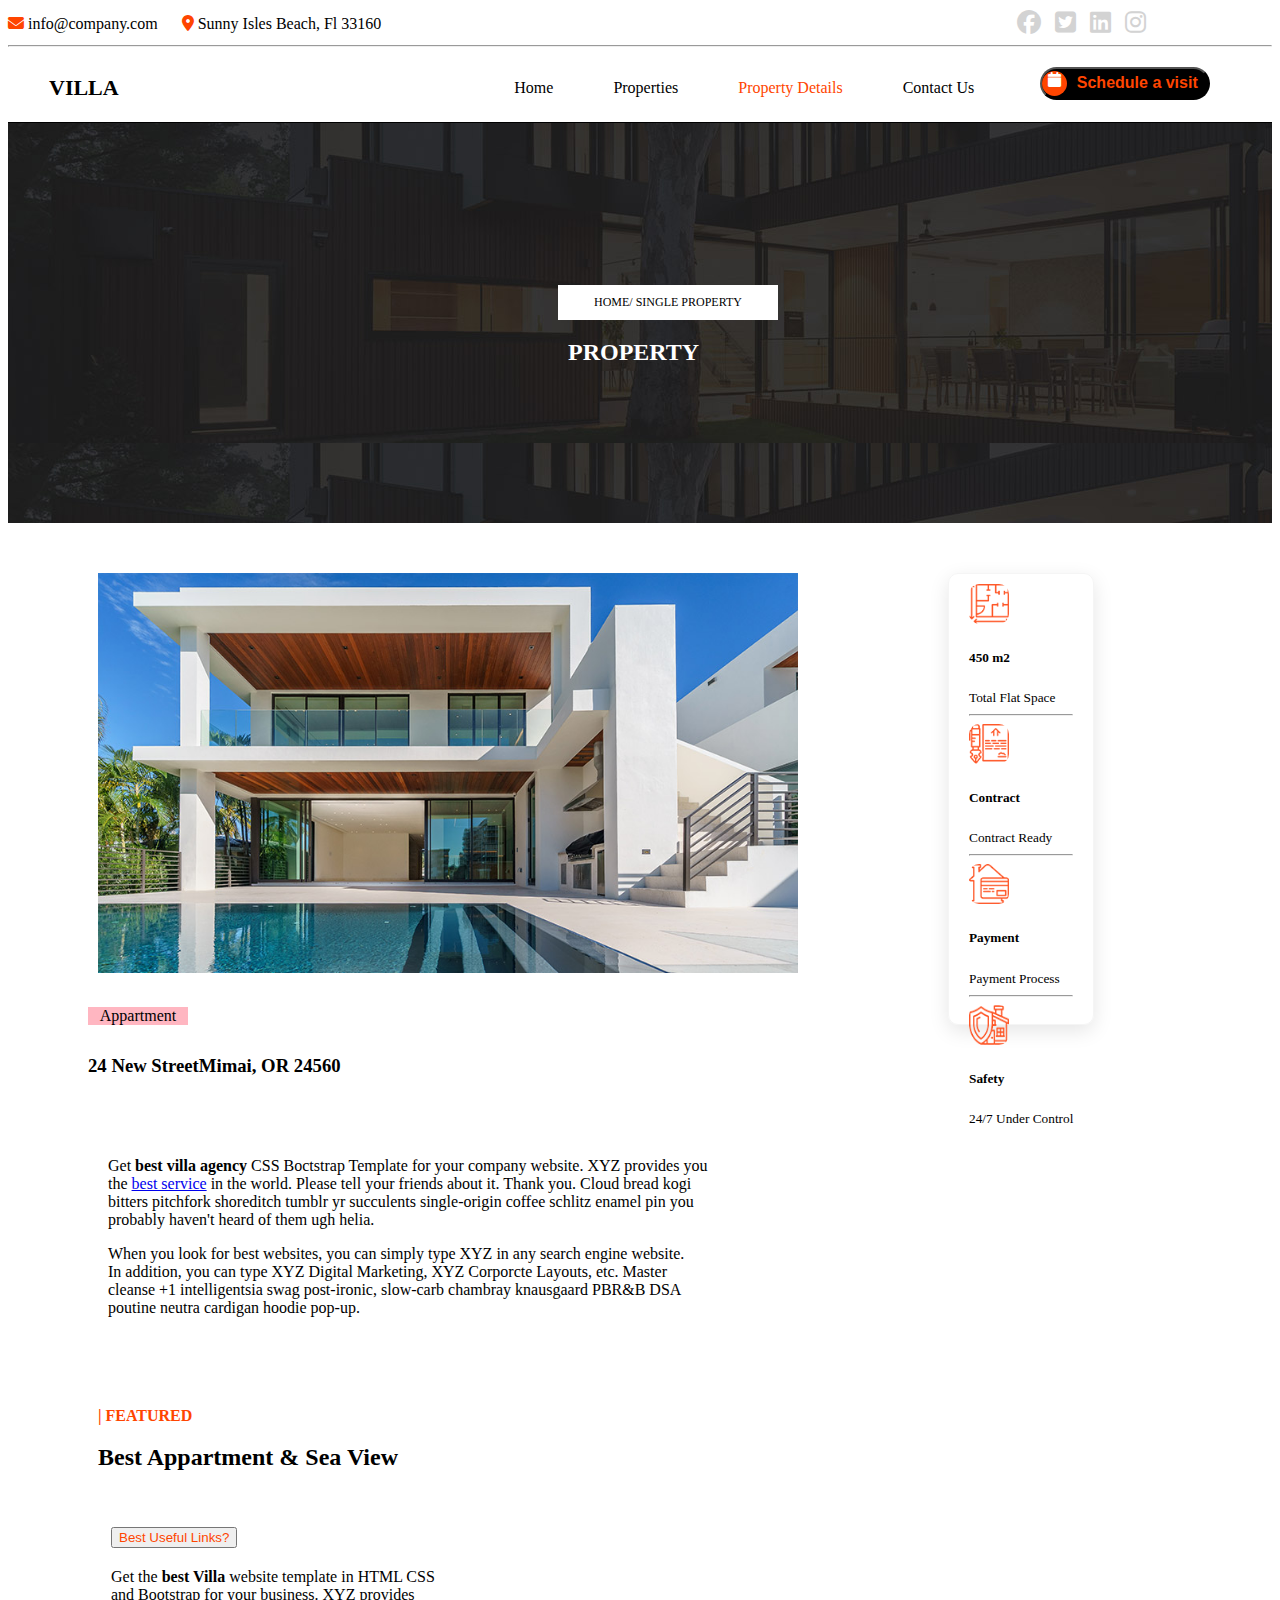
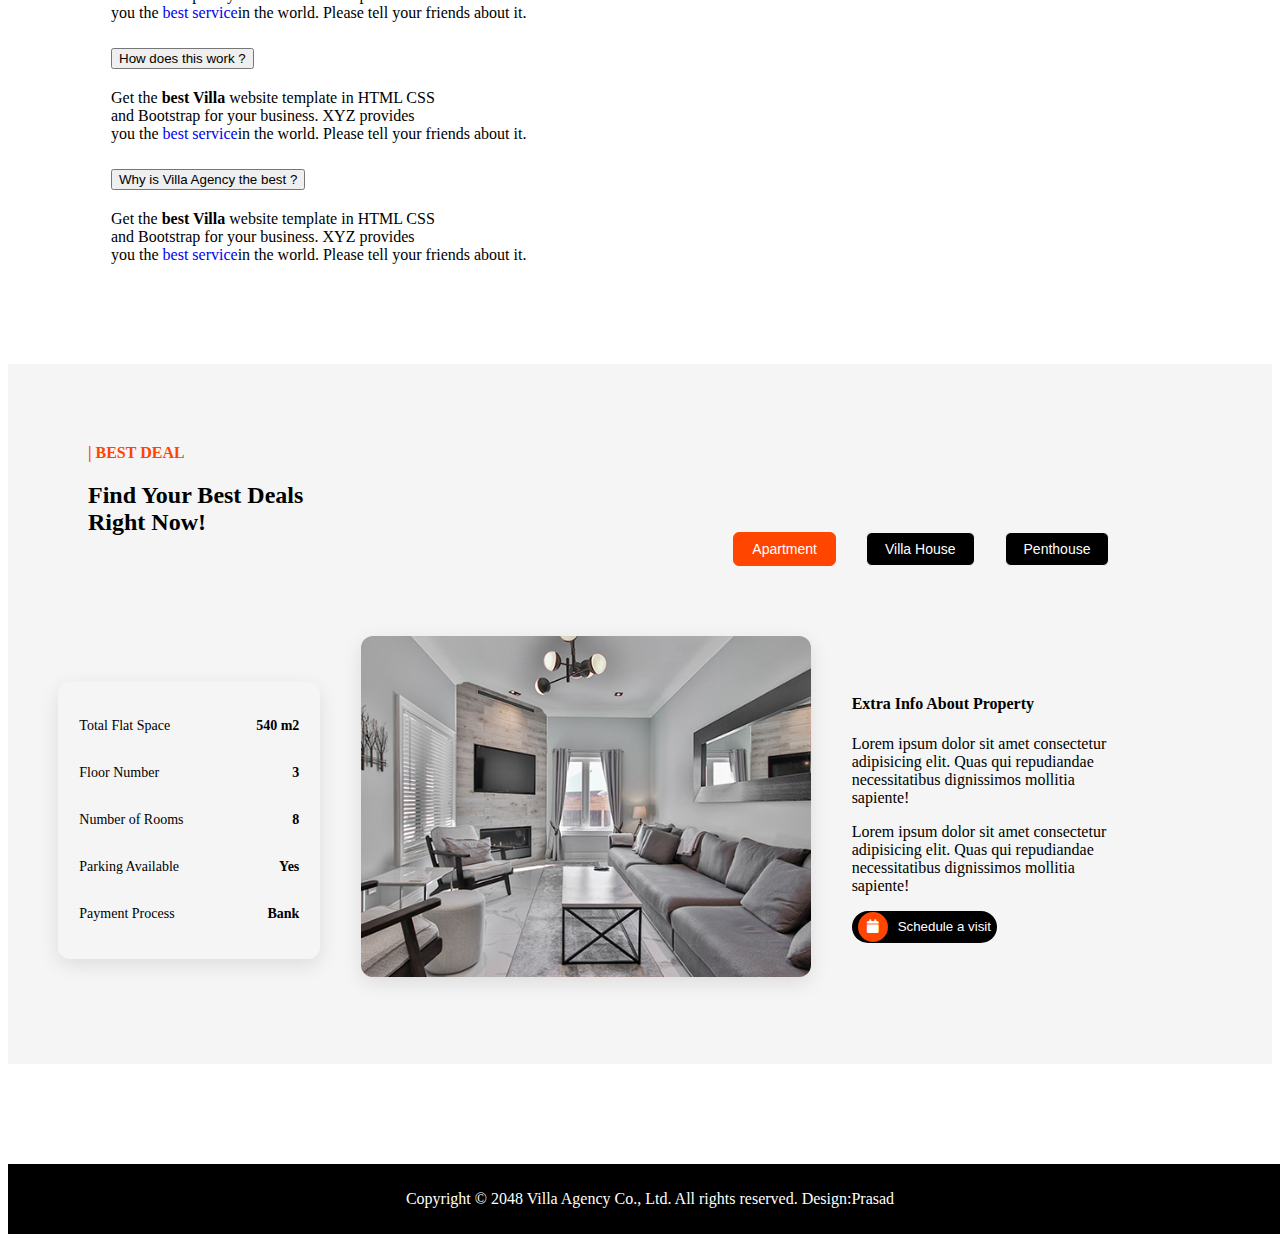
<file: propertyDetails.html>
<!DOCTYPE html>
<html lang="en">

<head>
  <meta charset="UTF-8">
  <meta name="viewport" content="width=device-width, initial-scale=1.0">
  <title>PropertyDetails</title>
  <link rel="stylesheet" href="./styles.css">
  <link rel="stylesheet" href="https://cdnjs.cloudflare.com/ajax/libs/font-awesome/6.4.0/css/all.min.css">
  <link href="https://cdn.jsdelivr.net/npm/bootstrap@5.3.8/dist/css/bootstrap.min.css" rel="stylesheet"
    integrity="sha384-sRIl4kxILFvY47J16cr9ZwB07vP4J8+LH7qKQnuqkuIAvNWLzeN8tE5YBujZqJLB" crossorigin="anonymous">
</head>

<body>

  <!-- Header Section Start Here -->

  <header class="top-header">
    <div class="container">
      <div class="left">
        <span><i class="fa fa-envelope"></i> info@company.com</span>
        <span><i class="fa fa-map-marker-alt"></i> Sunny Isles Beach, Fl 33160</span>
      </div>
      <div class="right">
        <a href="#"><i class="fa-brands fa-facebook"></i></a>
        <a href="#"><i class="fa-brands fa-square-twitter"></i></a>
        <a href="#"><i class="fa-brands fa-linkedin"></i></a>
        <a href="#"><i class="fa-brands fa-instagram"></i></a>
      </div>
    </div>
  </header>
  <hr>

  <!-- Header Section Ends Here -->

  <!-- Nav Bar Starts Here -->

  <nav class="navbar" id="navbar">
    <div class="container">
      <h2 class="logo">VILLA</h2>
      <ul class="nav-links">
        <li><a href="./index.html">Home</a></li>
        <li><a href="./properties.html">Properties</a></li>
        <li><a href="#" class="active3">Property Details</a></li>
        <li><a href="./contact.html">Contact Us</a></li>
      </ul>
      <button class="schedule-btn">
        <span class="icon"><i class="fa-solid fa-calendar"></i></span>
        Schedule a visit
      </button>

    </div>
  </nav>

  <!-- Nav Bar Ends Here -->

  <!-- Head Section Starts Here -->

  <section class="head">
    <div class="properties-header">
      <p>HOME/ SINGLE PROPERTY</p>
      <h2>PROPERTY</h2>
    </div>
  </section>

  <!-- Head Section Ends Here -->

  <!-- Properties Deals Sections Starts Here -->

  <section class="property-detail">
    <div class="proper">
      <img src="./assets/images/single-property.jpg" alt="property">
      <p>Appartment</p>
      <h3>24 New StreetMimai, OR 24560</h3>
    </div>

    <br>
    <div class="cards1">
      <div class="card p-2  border-0 mb-3">
        <div class="d-flex align-items-center">
          <img src="./assets/images/info-icon-01.png" alt="Area" class="feature-icon me-3">
          <div>
            <h5 class="fw-bold">450 m2</h5>
            <small class="text-muted">Total Flat Space</small>
          </div>
        </div>
      </div>
      <hr>

      <div class="card p-2  border-0 mb-3">
        <div class="d-flex align-items-center">
          <img src="./assets/images/info-icon-02.png" alt="Contract" class="feature-icon me-3">
          <div>
            <h5 class=" fw-bold">Contract</h5>
            <small class="text-muted">Contract Ready</small>
          </div>
        </div>
      </div>
      <hr>

      <div class="card p-2  border-0 mb-3">
        <div class="d-flex align-items-center">
          <img src="./assets/images/info-icon-03.png" alt="Payment" class="feature-icon me-3">
          <div>
            <h5 class="fw-bold">Payment</h5>
            <small class="text-muted">Payment Process</small>
          </div>
        </div>
      </div>
      <hr>

      <div class="card p-2  border-0">
        <div class="d-flex align-items-center">
          <img src="./assets/images/info-icon-04.png" alt="Safety" class="feature-icon me-3">
          <div>
            <h5 class="fw-bold">Safety</h5>
            <small class="text-muted">24/7 Under Control</small>
          </div>
        </div>
      </div>
    </div>
  </section>

  <!-- Properties Deals Sections Ends Here -->


  <div class="best">
    <p>Get <b> best villa agency </b> CSS Boctstrap Template for your company website.
      XYZ provides you <br>
      the <a href="#">best service</a> in the world. Please tell
      your friends about it. Thank you. Cloud bread kogi<br>
      bitters pitchfork shoreditch
      tumblr yr succulents single-origin coffee schlitz enamel pin you <br>
      probably haven't
      heard of them ugh helia.</p>


    <p>When you look for best websites, you can simply type XYZ in any search engine
      website. <br>In addition, you can type XYZ Digital Marketing, XYZ Corporcte Layouts,
      etc. Master <br> cleanse +1 intelligentsia swag post-ironic, slow-carb chambray
      knausgaard PBR&B DSA <br> poutine neutra cardigan hoodie pop-up.</p>
  </div>

  <!-- Featured Section Starts Here -->

  <div class="property-left">
    <div class="property-tag">
      <h4 class="property-tag1">| FEATURED</h4>
      <h2>Best Appartment & Sea View</h2>
    </div>
        <div class="accordion" id="accordionExample">
        <div class="accordion-item">
          <h2 class="accordion-header">
            <button class="accordion-button" type="button" data-bs-toggle="collapse" data-bs-target="#collapseOne"
              aria-expanded="true" aria-controls="collapseOne" id="active">
              Best Useful Links?
            </button>
          </h2>
          <div id="collapseOne" class="accordion-collapse collapse show" data-bs-parent="#accordionExample">
            <div class="accordion-body">
              Get the <b>best Villa</b> website template in HTML CSS <br>
              and Bootstrap for your business. XYZ provides <br>
              you the <a href="#">best service</a>in the world.
              Please tell your friends about it.
            </div>
          </div>
        </div>
        <div class="accordion-item">
          <h2 class="accordion-header">
            <button class="accordion-button collapsed" type="button" data-bs-toggle="collapse"
              data-bs-target="#collapseTwo" aria-expanded="false" aria-controls="collapseTwo">
              How does this work ?
            </button>
          </h2>
          <div id="collapseTwo" class="accordion-collapse collapse" data-bs-parent="#accordionExample">
            <div class="accordion-body">
              Get the <b>best Villa</b> website template in HTML CSS <br>
              and Bootstrap for your business. XYZ provides <br>
              you the <a href="#">best service</a>in the world.
              Please tell your friends about it.
            </div>
          </div>
        </div>
        <div class="accordion-item">
          <h2 class="accordion-header">
            <button class="accordion-button collapsed" type="button" data-bs-toggle="collapse"
              data-bs-target="#collapseThree" aria-expanded="false" aria-controls="collapseThree">
              Why is Villa Agency the best ?
            </button>
          </h2>
          <div id="collapseThree" class="accordion-collapse collapse" data-bs-parent="#accordionExample">
            <div class="accordion-body">
              Get the <b>best Villa</b> website template in HTML CSS <br>
              and Bootstrap for your business. XYZ provides <br>
              you the <a href="#">best service</a>in the world.
              Please tell your friends about it.
            </div>
          </div>
        </div>
      </div>
    </div>


  <!-- Featured Section Ends Here -->

  <!-- Deals Section Starts Here -->

  <section class="deals">
    <div class="deal-button">
      <div class="deal-tag">
        <b class="deal-tag1">| BEST DEAL</b><br>
        <h2>Find Your Best Deals <br>
          Right Now!</h2>
      </div>
      <div class="buttons">
        <button class="active">Apartment</button>
        <button class="house">Villa House</button>
        <button class="house">Penthouse</button>
      </div>
    </div>
    </div>
    <div class="deal-content">
      <div class="deal-left">
        <ul>
          <li>Total Flat Space <b>540 m2</b></li>
          <li>Floor Number <b>3</b></li>
          <li>Number of Rooms <b>8</b></li>
          <li>Parking Available <b>Yes</b></li>
          <li>Payment Process <b>Bank</b></li>
        </ul>
      </div>
      <div class="deal-middle">
        <img src="./assets/images/deal-01.jpg" alt="deals">
      </div>
      <div class="deal-right">

        <h4>Extra Info About Property</h4>
        <p>Lorem ipsum dolor sit amet consectetur <br>
          adipisicing elit. Quas qui repudiandae <br>
          necessitatibus dignissimos mollitia <br>
          sapiente!</p>

        <p>Lorem ipsum dolor sit amet consectetur <br>
          adipisicing elit. Quas qui repudiandae <br>
          necessitatibus dignissimos mollitia <br>
          sapiente!</p>

        <button class="deal-btn">
          <span class="icon1"><i class="fa-solid fa-calendar"></i></span>
          Schedule a visit
        </button>
      </div>
    </div>
  </section>

  <!-- Deals Section Ends Here -->

  <!-- Footer Section Starts Here -->

  <footer>
    <p>Copyright © 2048 Villa Agency Co., Ltd. All rights reserved. Design:Prasad</p>
  </footer>
  <!-- Footer Section Ends Here -->

  <script src="https://cdn.jsdelivr.net/npm/bootstrap@5.3.8/dist/js/bootstrap.bundle.min.js"
    integrity="sha384-FKyoEForCGlyvwx9Hj09JcYn3nv7wiPVlz7YYwJrWVcXK/BmnVDxM+D2scQbITxI"
    crossorigin="anonymous"></script>
</body>

</html>
</file>
<file: styles.css>
/* Header Section Starts Here */

.top-header .container {
  display: flex;
  justify-content: space-between;
  align-items: center;
  width: 90%;
  max-width: 1200px;
  margin-top: 10px;
}

.left i {
  color: orangered;
}

.top-header .left span {
  margin-right: 20px;
}

.top-header .right a {
  margin-left: 10px;
  color: black;
  font-size: x-large;
  cursor: pointer;
}

.right i {
  color: lightgray;
  border-radius: 50%;
}

.right :hover {

  border-radius: 80px;
  transform: scale(1.05);
}

/* Header Section Ends Here */

/* Nav Section Starts Here */

.navbar {
  border-bottom: 1px solid;
  background-color: white;
}

#navbar {
  position: sticky;
  top: 0px;
  z-index: 20;

}

nav .container {
  display: flex;
  justify-content: space-between;
  align-items: center;
  padding: 2px 1px;
  width: 95%;
}

.logo {
  font-size: 22px;
  font-weight: bold;
  margin-left: 40px;
}

.nav-links {
  list-style: none;
  display: flex;
  gap: 40px;
  margin-left: 300px;
}

.nav-links li a {
  margin-left: 20px;
  text-decoration: none;
  color: black;
}

.nav-links a.active1 {
  color: orangered;
}

.nav-links a.active2 {
  color: orangered;
}

.nav-links a.active3 {
  color: orangered;
}

.nav-links a.active4 {
  color: orangered;
}

.schedule-btn {
  display: flex;
  align-items: center;
  gap: 10px;
  background: black;
  color: orangered;
  font-weight: bold;
  padding: 2px 0px;
  width: 170px;
  border-radius: 25px;
  cursor: pointer;
  font-size: 16px;
  text-decoration: none;
  margin-bottom: 10px;
  margin-left: 30px;
}

.schedule-btn:hover {
  transform: scale(1.05);
}

.schedule-btn .icon {
  background-color: orangered;
  color: white;
  border-radius: 50%;
  width: 25px;
  height: 25px;
  font-size: 15px;
}

/* Nav Section Ends Here */

/* Hero Section Starts Here */

.hero {
  background: url('./assets/images/banner-01.jpg') no-repeat center center/cover;
  height: 80vh;
}

.hero .overlay {
  background: rgba(0, 0, 0, 0.4);
  height: 100%;
  display: flex;
  align-items: center;
  padding-left: 100px;
}

.hero-text {
  color: white;
  margin-left: 200px;
}

.tag {
  background: white;
  color: black;
  font-size: 16px;
  display: inline-block;
  margin-bottom: 10px;
  display: flex;
  width: 120px;
  height: 25px;
}

.tag1 {
  color: orangered;
  background-color: white;
}

.hero h1 {
  font-size: 50px;
  font-weight: bold;
}

/* Hero Section Ends Here */

/* Featured Section Starts Here */

.featured-start {
  display: flex;
  gap: 70px;
  margin: 60px auto;
  position: relative;
}

.featuredicon {
  background-image: url(./assets/images/featured-icon.png);
  background-repeat: no-repeat;
  background-color: orangered;
  border-radius: 50%;
  height: 100px;
  width: 100px;
  position: absolute;
  top: 1080px;
  left: 70px;
  background-position: 25px 20px;
}



.featured img {
  width: 100%;
  border-radius: 10px;
  height: 450px;
}

.section-tag {
  color: orangered;
  margin-bottom: 10px;
}

.accordion {
  width: 90%;
  padding: 10px;
  margin: 15px 0;
  border-left: 3px solid white;
}

.accordion-body a {
  text-decoration: none;
}

.cards img {
  width: 40px;
  height: 40px;
}

.cards {
  border: 1px solid whitesmoke;
  border-radius: 10px;
  box-shadow: 0 6px 20px rgba(0, 0, 0, 0.1);
  height: 470px;
}

/* Video Section Starts Here */

.video-bg {
  height: 400px;
  width: 100%;
  background-image: url('./assets/images/video-bg.jpg');
  background-repeat: no-repeat;
  background-size: 100% 100%;
  position: relative;
  padding: 60px 150px;
}

.video-frame {
  height: 350px;
  width: 70%;
  background-image: url('./assets/images/video-frame.jpg');
  background-repeat: no-repeat;
  background-size: 100% 100%;
  position: absolute;
  top: 250px;
  left: 200px;
}

.video-tag {
  color: orangered;
  text-align: center;
}

.video-bg h2 {
  color: white;
  text-align: center;
}

.play-btn {
  position: absolute;
  left: 50%;
  top: 50%;
  width: 72px;
  height: 72px;
  border-radius: 50%;
  transform: translate(-50%, -50%);
  border: none;
  background: white;
  color: orangered;
  display: flex;
  align-items: center;
  justify-content: center;
  font-size: 22px;
  cursor: pointer;
  box-shadow: 0 0 50px orangered;
}

.stats {
  display: flex;
  justify-content: space-evenly;
  flex-wrap: wrap;
  align-items: center;
  margin-top: 250px;
  position: relative;
  padding: 40px 0px;

}

.stat {
  text-align: center;
  background: #f8cdb1;
  padding: 12px 20px;
  border-radius: 20px;
  display: flex;
  justify-content: center;
  align-items: center;
  gap: 20px;
  margin-left: 100px;
  margin: 20px auto;
}

.stat h3 {
  color: orangered;
}

.stat p {
  margin: 1px;
  font-size: 13px;
  color: black;
}

.orange1 {
  background-color: orangered;
  border-radius: 50%;
  height: 30px;
  width: 30px;
  position: absolute;
  margin-right: 730px;
  top: 50px;
}

.orange2 {
  background-color: orangered;
  border-radius: 50%;
  height: 30px;
  width: 30px;
  position: absolute;
  margin-right: 750px;
  left: 740px;
  top: 50px;
}

.orange3 {
  background-color: orangered;
  border-radius: 50%;
  height: 30px;
  width: 30px;
  position: absolute;
  margin-right: 750px;
  left: 1180px;
  top: 50px;
}

/* Video Section Ends Here */

/* Deals Section Starts Here */

.deals {
  margin: 90px auto;
  background-color: whitesmoke;
  height: 700px;

}

.deal-tag {
  margin: 80px;

}

.deal-tag1 {
  color: orangered;
}

.deal-button {
  display: flex;
  align-items: flex-end;
  gap: 350px;
}

.deal-content {
  display: flex;
  align-items: center;
  justify-content: space-around;
  gap: 40px;
  flex-wrap: wrap;
  margin-left: 50px;
}

.deal-left ul {
  list-style: none;
  border: 1px solid whitesmoke;
  border-radius: 12px;
  padding: 20px;
  width: 220px;
  box-shadow: 0 6px 20px rgba(0, 0, 0, 0.1);
  margin-top: 40px;
}

.deal-left li {
  display: flex;
  justify-content: space-between;
  padding: 15px 0;
  font-size: 14px;
  border-bottom: 1px solid whitesmoke;
}

.deal-middle img {
  width: 450px;
  border-radius: 12px;
  box-shadow: 0 6px 20px rgba(0, 0, 0, 0.1);
}

.deal-right {
  flex: 1;
  min-width: 280px;
  max-width: 420px;
}

.buttons {
  display: flex;
  justify-content: start;
  margin-bottom: 70px;
  gap: 30px;
  align-items: start;
}

.buttons button {
  padding: 8px 18px;
  border: 1px solid whitesmoke;
  background: black;
  color: white;
  font-size: 14px;
  border-radius: 6px;
  cursor: pointer;
  transition: 0.3s;
}

.buttons button.active {
  background: orangered;
  border-color: orangered;
}

.deal-btn {
  display: flex;
  align-items: center;
  gap: 10px;
  background: black;
  color: white;
  border: none;
  border-radius: 25px;
  cursor: pointer;
  text-decoration: none;
}

.deal-btn:hover {
  opacity: 0.9;
  transform: scale(1.05);
}

.icon1 {
  background-color: orangered;
  color: white;
  border-radius: 50%;
  display: flex;
  align-items: center;
  justify-content: center;
  width: 30px;
  height: 30px;
}

/* Deals Section Ends Here */

/* Properties Section Starts Here */

.properties {
  width: 98%;
}

.sub {
  text-align: center;
}

.subtitle {
  color: orangered;
}

.properties-card {
  display: flex;
  margin-left: 50px;
  gap: 90px;
  margin: 60px;
}

.properties-cards {
  background: whitesmoke;
  border-radius: 12px;
  box-shadow: 0 6px 20px rgba(0, 0, 0, 0.1);
}

.properties-cards img {
  margin-left: 5px;
  margin-top: 10px;
  border-radius: 12px;
}
.badge.luxury1 {
  left: 20px;
  background: lightpink;
  text-align: center;
}


.properties-card h3 {
  color: orangered;
  margin: 20px;
}

.properties-card p {
  font-size: 14px;
  text-align: justify;
  margin: 30px;
  color: black;
}

.properties-card b {
  margin: 10px;
}

.price {
  display: flex;
  gap: 20px;
  align-items: center;
}

.visit {
  color: white;
  background-color: black;
  align-items: center;
  text-align: center;
  border-radius: 20px;
  margin-left: 110px;
  margin-bottom: 15px;
}

/* Properties Section Ends Here */

/* Contact Section Starts Here */

.contact-section {
  text-align: center;
  padding: 50px 20px;
  color: white;
}

.title {
  background-image: url(./assets/images/contact-bg.jpg);
  height: 400px;
  width: auto;
  padding: 60px 160px;
}

.sub-title {
  color: orangered;
}

.contact-container {
  display: flex;
  align-items: center;
  justify-content: center;
  gap: 90px;
}

iframe {
  height: 350px;
  width: 600px;
  border-radius: 10px;
}

.form {
  background: #fff;
  padding: 20px;
  border-radius: 12px;
  box-shadow: 0 6px 20px rgba(0, 0, 0, 0.1);
  max-width: 350px;
  width: 100%;
  margin-top: 140px
}

.form input,
.form textarea {
  width: 100%;
  padding: 10px;
  margin-bottom: 15px;
  border: 1px solid whitesmoke;
  border-radius: 20px;
  font-size: 14px;
  background-color: lightgray;
}

.submit {
  background-color: black;
  color: white;
  border-radius: 20px;
  transform: scale(1.05);
}

.info-boxes {
  display: inline-flex;
  align-items: normal;
  gap: 20px;
  justify-content: space-around;
  margin: 10px;
  margin-right: 400px;
  margin-top: 300px
}

.info {
  background:white;
  border-radius: 10px;
  box-shadow: 2px 6px 10px rgba(0, 0, 0, 0.1);
  display: flex;
  align-items: center;
  justify-content: space-evenly;
  width: 250px;
}

.info p {
  margin: 0;
  font-size: 14px;
  color: black;
}

.info strong {
  display: block;
  font-size: 16px;
  color: black;
}

/* Contact Section Ends Here */

/* Footer Section Starts Here */

footer {
  height: 50px;
  background-color: black;
  color: white;
  text-align: center;
  justify-content: center;
  margin-top: 100px;
  padding: 10px;
  width: 100%;
}

/* Footer Section Ends Here */

/* Properties Page Starts */

/* Proprties Bg Starts Here */

.head {
  background-image: url(./assets/images/page-heading-bg.jpg);
  height: 400px;
}

.properties-header {
  align-items: center;
  color: white;
  padding: 150px 550px;
}

.properties-header p {
  background-color: white;
  color: black;
  width: 200px;
  align-items: center;
  text-align: center;
  padding: 10px;
  font-size: 12PX;
}

.properties-header h2 {
  margin-left: 10px;
  font-weight: bold;
}

.button {
  margin: 20px auto;
  padding: 20px 450px;
}

.house {
  background-color: black;
  color: white;
  border-radius: 5px;
  padding: 6px 8px;
  border: none;
}

.active {
  background-color: orangered;
  color: white;
  padding: 6px 8px;
  border-radius: 5px;
  border: none;
}

/* Proprties Bg Ends Here */

/* Properies1 Starts Here */

.properties1 {
  width: 98%;
}

.sub1 {
  text-align: center;
}

.subtitle1 {
  color: orangered;
}

.properties-card1 {
  display: flex;
  margin-left: 50px;
  gap: 90px;
  margin: 60px;
}

.properties-cards1 {
  background: whitesmoke;
  border-radius: 12px;
  box-shadow: 0 6px 20px rgba(0, 0, 0, 0.1);
}

.properties-cards1 img {
  margin-left: 5px;
  margin-top: 10px;
  border-radius: 12px;
}

.properties-card1 h3 {
  color: orangered;
  margin: 20px;
  font-size: x-large;
}

.properties-card1 p {
  font-size: 14px;
  text-align: justify;
  margin: 30px;
  color: black;
  border-radius: 4px;
}

.properties-card1 b {
  margin: 10px;
}

.price1 {
  display: flex;
  gap: 40px;
  align-items: center;
}

.visit1 {
  color: white;
  background-color: black;
  align-items: center;
  text-align: center;
  border-radius: 20px;
  margin-left: 110px;
  margin-bottom: 15px;
  padding: 10px;
}

/* Properies1 Ends Here */

.number {
  margin: 20px auto;
  padding: 20px 580px;
}

.num {
  background-color: black;
  color: white;
  border-radius: 50%;
  padding: 6px 8px;
  border: 1px solid black;
  width: 35px;
  height: 35px;
}

.num1 {
  background-color: orangered;
  color: white;
  border-radius: 50%;
  padding: 6px 8px;
  border: 1px solid orangered;
  width: 35px;
  height: 35px;
}

/* properties Page Ends */

/* Properties Deals Page Starts */

/* Properties Cards Starts */

.property-detail {
  margin: 50px;
  display: flex;
}

.proper img {
  width: 700px;
  height: 400px;
  margin-left: 40px;
}

.proper p {
  margin: 30px;
  background-color: lightpink;
  width: 100px;
  text-align: center;
  padding: px 20px;
}

.proper h3 {
  margin: 30px;
}

.cards1 {
  border: 1px solid whitesmoke;
  border-radius: 10px;
  box-shadow: 0 6px 20px rgba(0, 0, 0, 0.1);
  height: 430px;
  padding: 10px 20px;
  gap: 200px;
  margin-left: 150px;
}

.best {
  padding: 0px 100px;
}

.cards1 img {
  width: 40px;
  border-radius: 10px;
  height: 40px;
}

.property-left {
  margin: 90px;
  width: 50%;
}

.property-tag1 {
  color: orangered;
  margin-bottom: 1px;
}

.accordion {
  width: 90%;
  padding: 10px;
  margin: 15px 0;
  border-left: 3px solid white;
}

#active {
  color: orangered;
}

/* Properties Cards Ends */

/* Contact Page Starts */

.contact-table {
  margin: 60px;
}

.contact-table1 {
  display: flex;
  gap: 150px;
}

.contact-title .tag {
  color: orangered;
}


.info-item {
  display: flex;
  align-items: flex-start;
  gap: 20px;
  box-shadow: 0 8px 2px rgba(0, 0, 0, 0.1);
  width: 200px;
  border-radius: 10px;
  background-color: white;
  margin: 20px;
}

.info-item img {
  width: 40px;
  height: 40px;
  margin-top: 10px;
  margin-left: 10px;
}

.form1 {
  background: whitesmoke;
  width: 30%;
  border-radius: 12px;
  box-shadow: 0 6px 20px rgba(0, 0, 0, 0.1);
  padding: 20px 30px;
}

.form1 form {
  display: flex;
  flex-direction: column;
  gap: 15px;
}

.submit1 {
  background-color: black;
  color: white;
  width: 150px;
  border-radius: 12px;
  font-size: large;
  align-items: center;
  text-align: center;
  margin-left: 100px;
}

.googlemap {
  height: 400px;
  width: 100%;
  border-radius: none;
}

/* Contact Page Ends */
</file>
